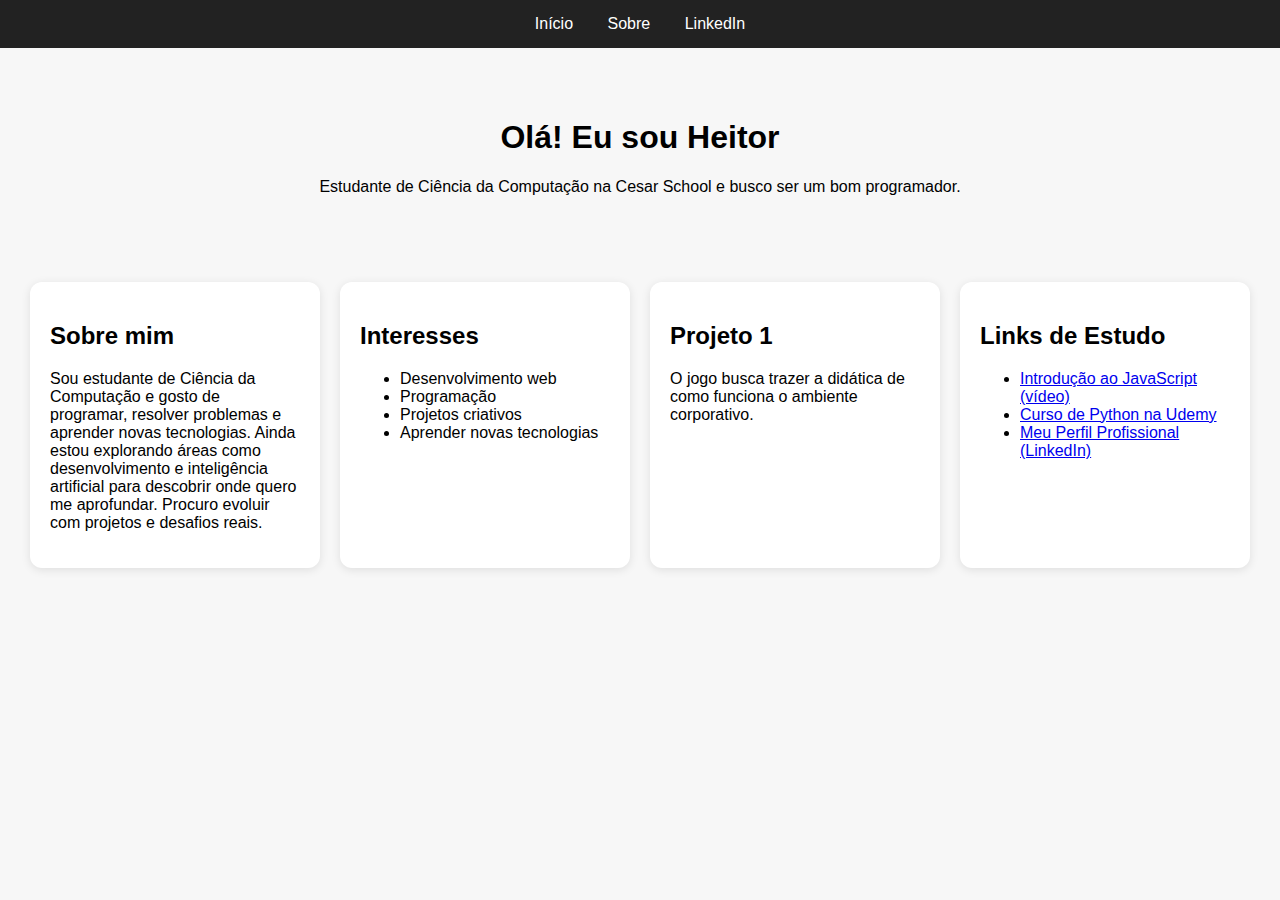
<file: index.html>
<!DOCTYPE html>
<html lang="pt-BR">
<head>
    <meta charset="UTF-8">
    <meta name="viewport" content="width=device-width, initial-scale=1.0">
    <title>Portfólio - Heitor</title>
    <link rel="stylesheet" href="style.css">
</head>
<body>

<header>
    <nav>
        <a href="index.html">Início</a>
        <a href="sobre.html">Sobre</a>
        <a href="https://www.linkedin.com/in/heitor-meyer-3937963a0/" target="_blank">LinkedIn</a>
    </nav>
</header>

<section class="hero">
    <h1>Olá! Eu sou Heitor</h1>
    <p>Estudante de Ciência da Computação na Cesar School e busco ser um bom programador.</p>
</section>

<section class="cards">

    <div class="card">
        <h2>Sobre mim</h2>
        <p>
            Sou estudante de Ciência da Computação e gosto de programar, resolver problemas
            e aprender novas tecnologias. Ainda estou explorando áreas como desenvolvimento
            e inteligência artificial para descobrir onde quero me aprofundar. Procuro evoluir
            com projetos e desafios reais.
        </p>
    </div>

    <div class="card">
        <h2>Interesses</h2>
        <ul>
            <li>Desenvolvimento web</li>
            <li>Programação</li>
            <li>Projetos criativos</li>
            <li>Aprender novas tecnologias</li>
        </ul>
    </div>

    <div class="card">
        <h2>Projeto 1</h2>
        <p>O jogo busca trazer a didática de como funciona o ambiente corporativo.</p>
    </div>

    <div class="card">
        <h2>Links de Estudo</h2>
        <ul>
            <li>
                <a href="https://youtu.be/EV7Idm_mkxo?si=V_g-NZRM51e2qL7y" target="_blank">
                    Introdução ao JavaScript (vídeo)
                </a>
            </li>

            <li>
                <a href="https://www.udemy.com/course/curso-de-programacao-em-python-do-basico-ao-avancado/" target="_blank">
                    Curso de Python na Udemy
                </a>
            </li>

            <li>
                <a href="https://www.linkedin.com/in/heitor-meyer-3937963a0/" target="_blank">
                    Meu Perfil Profissional (LinkedIn)
                </a>
            </li>
        </ul>
    </div>

</section>

<script src="script.js"></script>
</body>
</html>
</file>
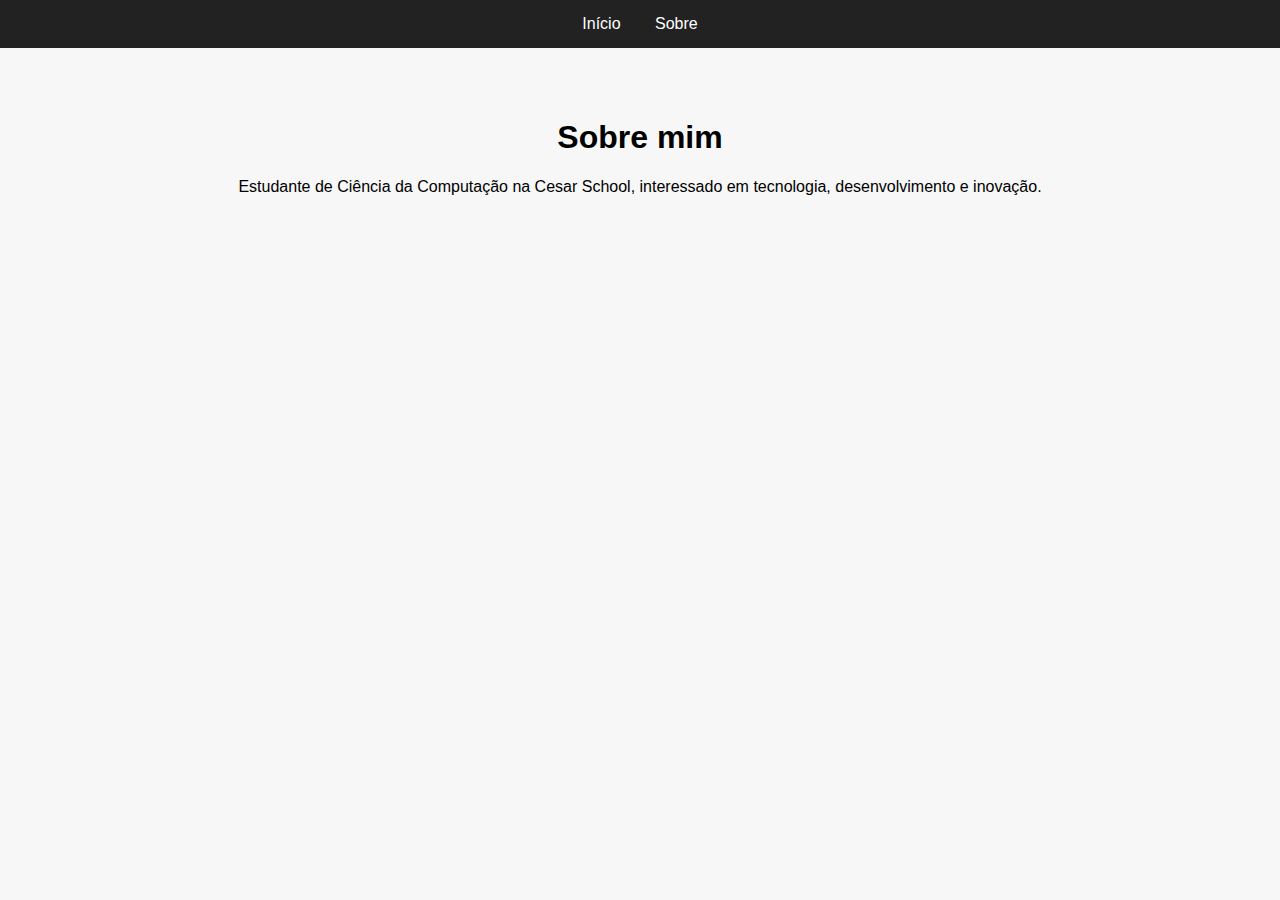
<file: sobre.html>
<!DOCTYPE html>
<html lang="pt-BR">
<head>
    <meta charset="UTF-8">
    <meta name="viewport" content="width=device-width, initial-scale=1.0">
    <title>Sobre - Heitor</title>
    <link rel="stylesheet" href="style.css">
</head>
<body>

<header>
    <nav>
        <a href="index.html">Início</a>
        <a href="sobre.html">Sobre</a>
    </nav>
</header>

<section class="hero">
    <h1>Sobre mim</h1>
    <p>Estudante de Ciência da Computação na Cesar School, interessado em tecnologia, desenvolvimento e inovação.</p>
</section>

</body>
</html>
</file>
<file: style.css>
body {
    font-family: Arial, sans-serif;
    margin: 0;
    background: #f7f7f7;
}

nav {
    background: #222;
    padding: 15px;
    text-align: center;
}

nav a {
    color: white;
    margin: 0 15px;
    text-decoration: none;
}

.hero {
    text-align: center;
    padding: 50px 20px;
}

.cards {
    display: flex;
    gap: 20px;
    justify-content: center;
    padding: 20px;
    flex-wrap: wrap;
}

.card {
    background: white;
    padding: 20px;
    border-radius: 12px;
    width: 250px;
    box-shadow: 0 2px 10px rgba(0,0,0,0.1);
}
</file>
